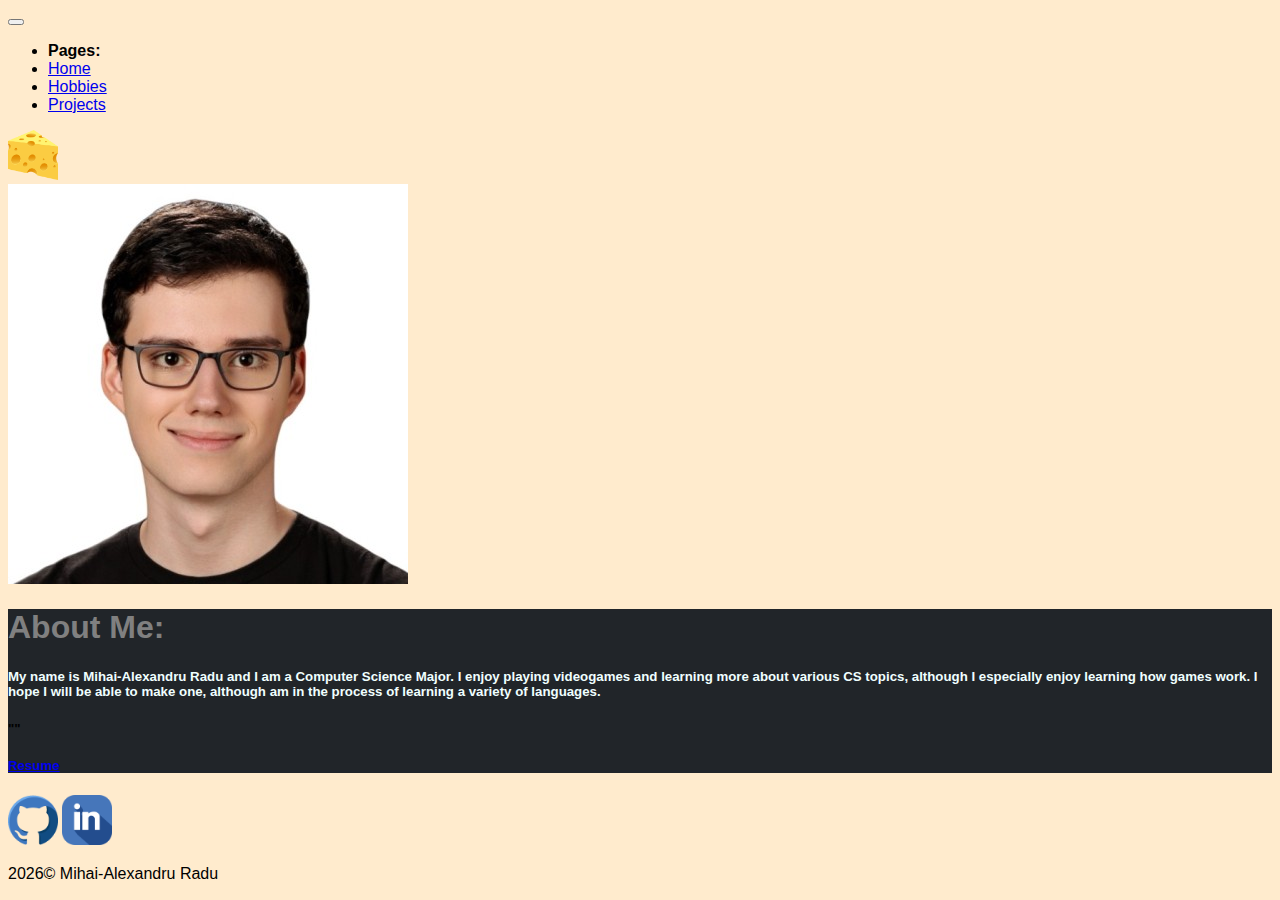
<file: index.html>
<!DOCTYPE html>

<html lang="en">


<head>
    <meta charset="UTF-8" />
    <meta name="viewport" content="width=device-width,initial-scale=1.0">
    <title>Personal Website</title>
    <link href="https://cdn.jsdelivr.net/npm/bootstrap@5.3.2/dist/css/bootstrap.min.css" rel="stylesheet"
          integrity="sha384-T3c6CoIi6uLrA9TneNEoa7RxnatzjcDSCmG1MXxSR1GAsXEV/Dwwykc2MPK8M2HN" crossorigin="anonymous" />
    <link rel="stylesheet" href="./resources/css/styles.css">
</head>

<body class="d-flex flex-column min-vh-100">
    <script src="https://cdn.jsdelivr.net/npm/bootstrap@5.3.2/dist/js/bootstrap.bundle.min.js"
            integrity="sha384-C6RzsynM9kWDrMNeT87bh95OGNyZPhcTNXj1NW7RuBCsyN/o0jlpcV8Qyq46cDfL"
            crossorigin="anonymous">
    </script>

    <nav class="navbar navbar-expand-lg navbar-dark bg-dark">
        <div class="container-fluid">
            <a class="navbar-brand"></a>

            <button class="navbar-toggler" type="button" data-bs-toggle="collapse" data-bs-target="#navbarNav">
                <span class="navbar-toggler-icon"></span>
            </button>

            <div class="collapse navbar-collapse" id="navbarNav">
                <ul class="navbar-nav align-items-center me-auto">
                    <li class="nav-item">
                        <span class="navbar-text me-2">Pages: </span>
                    </li>
                    <li class="nav-item">
                        <a class="nav-link" href="./index.html">Home</a>
                    </li>
                    <li class="nav-item">
                        <a class="nav-link" href="./hobbies.html">Hobbies</a>
                    </li>
                    <li class="nav-item">
                        <a class="nav-link" href="./projects.html">Projects</a>
                    </li>
                </ul>
                <img src="./resources/img/cheese.png" height="50" width="50">
            </div>
        </div>
    </nav>

    <main class="flex-grow-1 d-flex justify-content-center align-items-center">
        <div class="container my-5">
            <div class="row justify-content-center align-items-center">
                <div class="col-md-4 text-center">
                    <img src="./resources/img/profile.png"
                         class="img-fluid rounded mx-auto"
                         alt="Profile image">
                </div>
                <div class="text-box rounded border border-3 border-white col-md-6">
                    <h1 class="background-title mt-2">About Me:</h1>
                    <h5 class="background-text">My name is Mihai-Alexandru Radu and I am a Computer Science Major. I enjoy playing videogames
                                                and learning more about various CS topics, although I especially enjoy learning how games work.
                                                I hope I will be able to make one, although am in the process of learning a variety of languages.
                    </h5>
                    <h5>""</h5>
                    <h5 class="background-title text-center mb-3"><a href="./resume.html">Resume</a></h5>
                </div>
            </div>
        </div>
    </main>

    <footer class="bg-dark text-light text-center py-3 mt-auto rounded-0">
        <div class="container">
            <a href="https://github.com/MihaiAlexandru-Radu" target="_blank" class="me-2">
                <img src="./resources/img/github_logo.png" height="50" width="50">
            </a>
            <a href="https://www.linkedin.com/in/mihai-alexandru-radu-931753380/" target="_blank">
                <img src="./resources/img/linkedin_logo.png" height="50" width="50">
            </a>
            <p class="mt-2 mb-0">2026© Mihai-Alexandru Radu</p>
        </div>
    </footer>

</body>


</html>
</file>
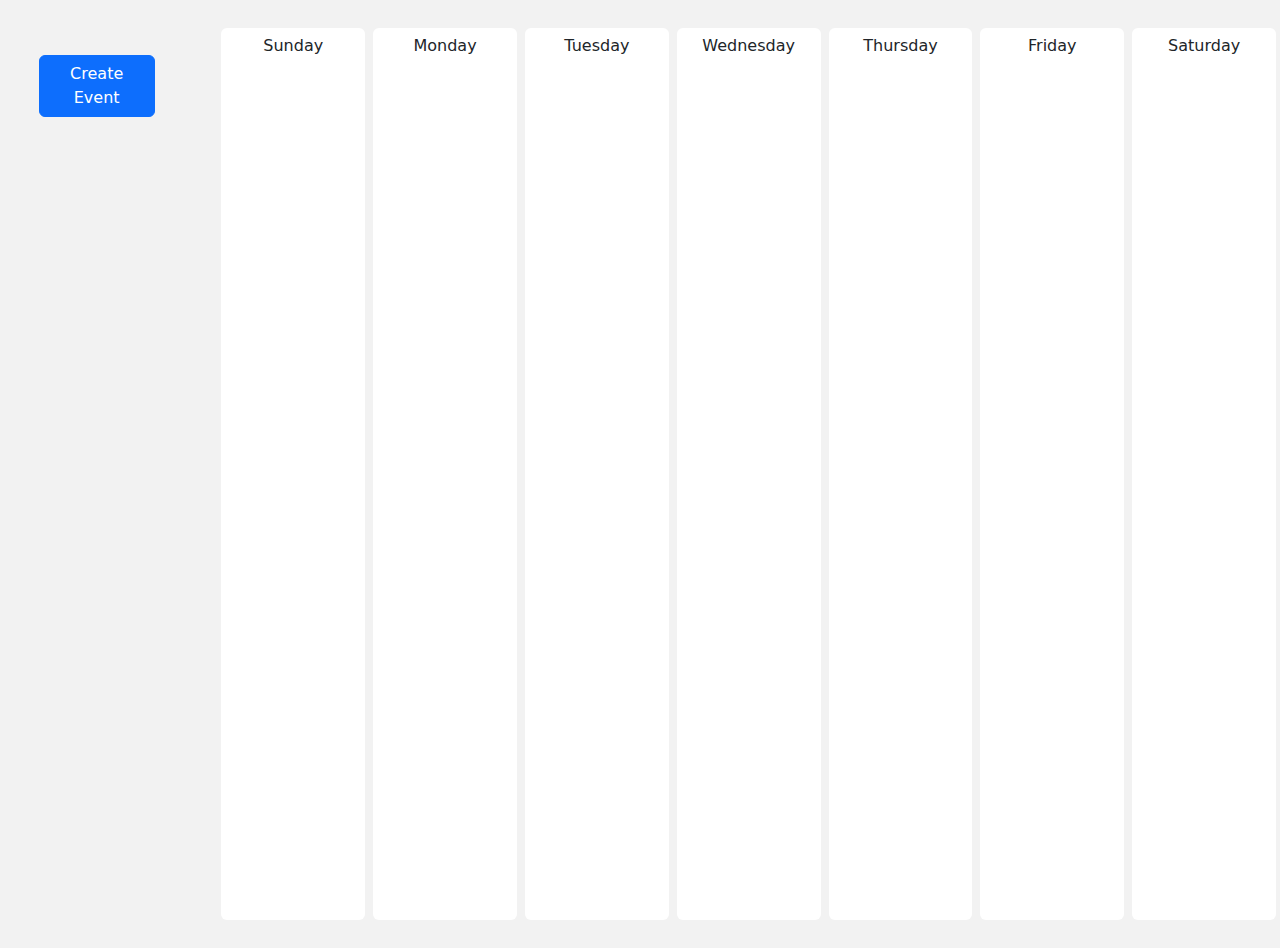
<file: Calendar/index.html>
<!doctype html>
<html lang="en">
  <head>
    <meta charset="utf-8">
    <meta name="viewport" content="width=device-width, initial-scale=1">
    <title>Lab 4 - Calendar</title>
    <link href="https://cdn.jsdelivr.net/npm/bootstrap@5.3.3/dist/css/bootstrap.min.css" rel="stylesheet" integrity="sha384-QWTKZyjpPEjISv5WaRU9OFeRpok6YctnYmDr5pNlyT2bRjXh0JMhjY6hW+ALEwIH" crossorigin="anonymous">
    <link rel="stylesheet" href="./resources/css/style.css">
  </head>
  <body>
    <div class="row">
        <div class="col-2">
            <div class="custom-container">
                <button type="button" class="btn btn-primary mt-3" data-bs-toggle="modal" data-bs-target="#event_modal">
                    Create Event
                </button>
                <div class="modal" id="event_modal" tabindex="-1" role="dialog" show="false">
                <div class="modal-dialog" role="document">
                    <div class="modal-content">
                    <div class="modal-header">
                        <h5 class="modal-title" id="event_modal_label">Add Event</h5>
                        <button type="button" class="btn-close" data-bs-dismiss="modal" aria-label="Close"></button>
                    </div>
                    <div class="modal-body">
                        <form id="event_form">
                            <div class="mb-3" id="event_name_div">
                                <label class="form-label mb-1">Event Name</label>
                                <input type="text" id="event_name" class="form-control" placeholder="Enter event name/purpose" required>
                                <div class="invalid-feedback">Must enter a non-blank event name</div>
                            </div>
                            <div class="mb-3" id="event_category_div">
                                <label class="form-label mb-1">Category</label>
                                <select id="event_category" class="form-select">
                                    <option value="academic">Academic</option>
                                    <option value="work">Work</option>
                                    <option value="athletic">Athletic</option>
                                    <option value="hobby">Hobby</option>
                                </select>
                            </div>
                            <div class="mb-3" id="event_weekday_div">
                                <label class="form-label mb-1">Weekday</label>
                                <select id="event_weekday" class="form-select">
                                    <option value="monday">Monday</option>
                                    <option value="tuesday">Tuesday</option>
                                    <option value="wednesday">Wednesday</option>
                                    <option value="thursday">Thursday</option>
                                    <option value="friday">Friday</option>
                                    <option value="saturday">Saturday</option>
                                    <option value="sunday">Sunday</option>
                                </select>
                            </div>
                            <div class="mb-3" id="event_time_div">
                                <label class="form-label mb-1">Time</label>
                                <input class="form-control" id="event_time" type="time" required>
                                <div class="invalid-feedback">Must completely fill out the event time</div>
                            </div>
                            <label class="form-label mb-1">Event Modality</label>
                            <select class="form-select mb-3" id="event_modality" onchange="updateLocationOptions(this.value)">
                                <option value="In-Person" default>In-Person</option>
                                <option value="Remote">Remote</option>
                            </select>
                            <div class="mb-3" id="event_location_div">
                                <label class="form-label mb-1">Location</label>
                                <input class="form-control" id="event_location" placeholder="Enter event location" required>
                                <div class="invalid-feedback">Must enter a non-blank event location</div>
                            </div>   
                            <div class="mb-3" id="event_remote_div" style="display:none;" >
                                <label class="form-label mb-1">Remote URL</label>    
                                <input class="form-control" id="event_remote_url" placeholder="Enter valid URL" type="text" pattern="(https?:\/\/)?(www\[A-Za-z0-9]!@#\$%\^&\*)?.\..+" required>
                                <div class="invalid-feedback">Must enter a valid URL</div>
                            </div> 
                            <div class="mb-3" id="event_attendees_div">
                                <label class="form-label mb-1">Attendees</label>    
                                <input class="form-control" id="event_attendees" placeholder="Enter attendees (comma-separated)" required>
                                <div class="invalid-feedback">Must enter event attendees separated by commas (with no end comma)</div>
                            </div>
                        </form>
                    </div>
                    <div class="modal-footer">
                        <button type="button" class="btn btn-secondary" data-bs-dismiss="modal">Close</button>
                        <button type="button" class="btn btn-primary" onclick="saveEvent()">Save Event</button>
                    </div>
                    </div>
                </div>
                </div>
            </div>
        </div>
        <div class="col">
            <div class="container-md container-fluid py-4 h-100">
                <div id="calendar" class="row h-100">
                    <div class="col-sm m-1 bg-white rounded px-1 px-md-2" id="sunday">
                        <div class="h6 text-center position-relative py-2 day">
                            Sunday
                        </div>
                    </div>
                    <div class="col-sm m-1 bg-white rounded px-1 px-md-2" id="monday">
                        <div class="h6 text-center position-relative py-2 day">
                            Monday
                        </div>
                    </div>
                    <div class="col-sm m-1 bg-white rounded px-1 px-md-2" id="tuesday">
                        <div class="h6 text-center position-relative py-2 day">
                            Tuesday
                        </div>
                    </div>
                    <div class="col-sm m-1 bg-white rounded px-1 px-md-2" id="wednesday">
                        <div class="h6 text-center position-relative py-2 day">
                            Wednesday
                        </div>
                    </div>
                    <div class="col-sm m-1 bg-white rounded px-1 px-md-2" id="thursday">
                        <div class="h6 text-center position-relative py-2 day">
                            Thursday
                        </div>
                    </div>
                    <div class="col-sm m-1 bg-white rounded px-1 px-md-2" id="friday">
                        <div class="h6 text-center position-relative py-2 day">
                            Friday
                        </div>
                    </div>
                    <div class="col-sm m-1 bg-white rounded px-1 px-md-2" id="saturday">
                        <div class="h6 text-center position-relative py-2 day">
                            Saturday
                        </div>
                    </div>
                </div>        
            </div>
        </div>
    </div>
    
    <script src="https://cdn.jsdelivr.net/npm/bootstrap@5.3.3/dist/js/bootstrap.bundle.min.js" integrity="sha384-YvpcrYf0tY3lHB60NNkmXc5s9fDVZLESaAA55NDzOxhy9GkcIdslK1eN7N6jIeHz" crossorigin="anonymous"></script>
    <script src="./resources/js/script.js"></script>
  </body>
</html>
</file>
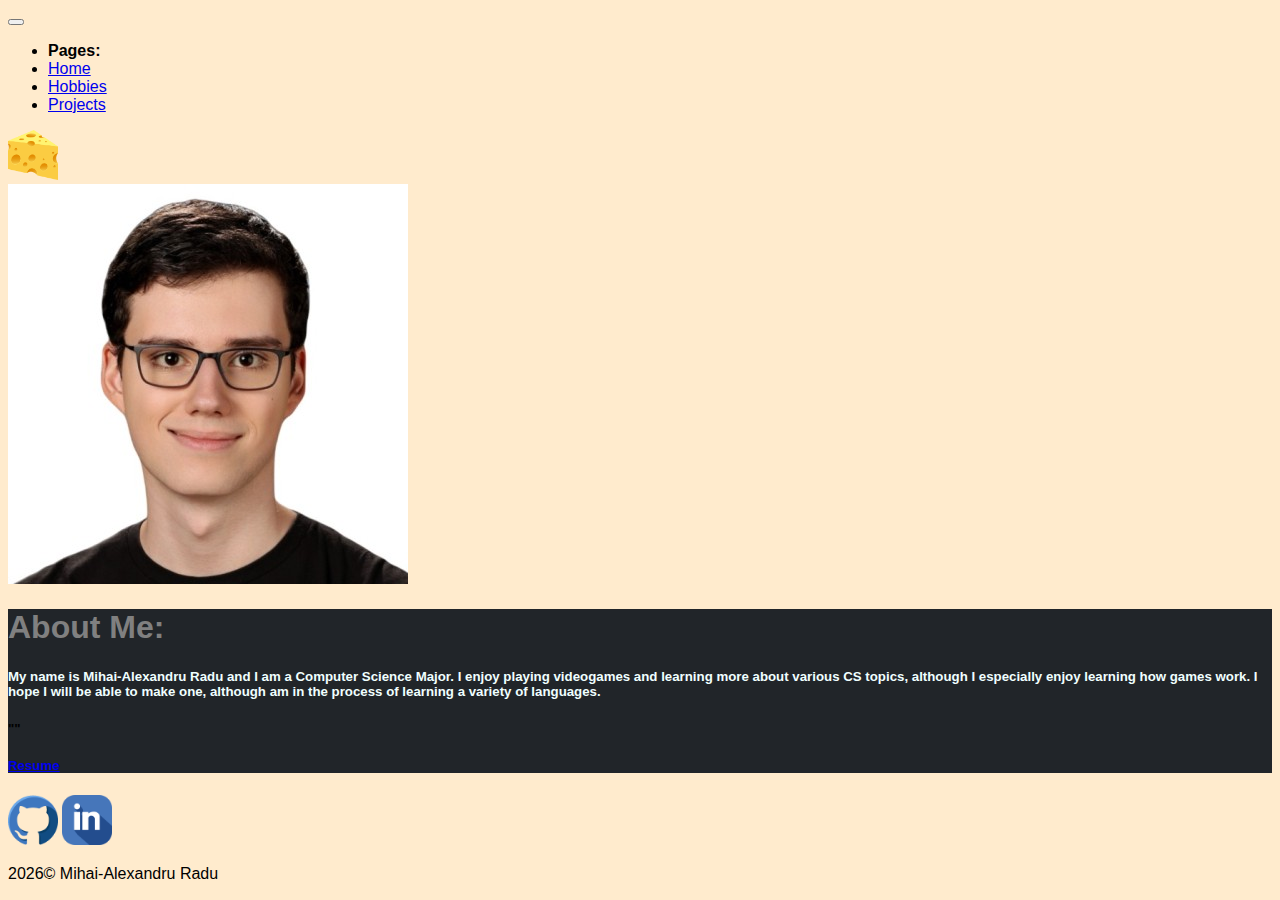
<file: submission/views/index.html>
<!DOCTYPE html>

<html lang="en">


<head>
    <meta charset="UTF-8" />
    <meta name="viewport" content="width=device-width,initial-scale=1.0">
    <title>Personal Website</title>
    <link href="https://cdn.jsdelivr.net/npm/bootstrap@5.3.2/dist/css/bootstrap.min.css" rel="stylesheet"
          integrity="sha384-T3c6CoIi6uLrA9TneNEoa7RxnatzjcDSCmG1MXxSR1GAsXEV/Dwwykc2MPK8M2HN" crossorigin="anonymous" />
    <link rel="stylesheet" href="../resources/css/styles.css">
</head>

<body class="d-flex flex-column min-vh-100">
    <script src="https://cdn.jsdelivr.net/npm/bootstrap@5.3.2/dist/js/bootstrap.bundle.min.js"
            integrity="sha384-C6RzsynM9kWDrMNeT87bh95OGNyZPhcTNXj1NW7RuBCsyN/o0jlpcV8Qyq46cDfL"
            crossorigin="anonymous">
    </script>

    <nav class="navbar navbar-expand-lg navbar-dark bg-dark">
        <div class="container-fluid">
            <a class="navbar-brand"></a>

            <button class="navbar-toggler" type="button" data-bs-toggle="collapse" data-bs-target="#navbarNav">
                <span class="navbar-toggler-icon"></span>
            </button>

            <div class="collapse navbar-collapse" id="navbarNav">
                <ul class="navbar-nav align-items-center me-auto">
                    <li class="nav-item">
                        <span class="navbar-text me-2">Pages: </span>
                    </li>
                    <li class="nav-item">
                        <a class="nav-link" href="./home.html">Home</a>
                    </li>
                    <li class="nav-item">
                        <a class="nav-link" href="./hobbies.html">Hobbies</a>
                    </li>
                    <li class="nav-item">
                        <a class="nav-link" href="./projects.html">Projects</a>
                    </li>
                </ul>
                <img src="../resources/img/cheese.png" height="50" width="50">
            </div>
        </div>
    </nav>

    <main class="flex-grow-1 d-flex justify-content-center align-items-center">
        <div class="container my-5">
            <div class="row justify-content-center align-items-center">
                <div class="col-md-4 text-center">
                    <img src="../resources/img/profile.png"
                         class="img-fluid rounded mx-auto"
                         alt="Profile image">
                </div>
                <div class="text-box rounded border border-3 border-white col-md-6">
                    <h1 class="background-title mt-2">About Me:</h1>
                    <h5 class="background-text">My name is Mihai-Alexandru Radu and I am a Computer Science Major. I enjoy playing videogames
                                                and learning more about various CS topics, although I especially enjoy learning how games work.
                                                I hope I will be able to make one, although am in the process of learning a variety of languages.
                    </h5>
                    <h5>""</h5>
                    <h5 class="background-title text-center mb-3"><a href="./resume.html">Resume</a></h5>
                </div>
            </div>
        </div>
    </main>

    <footer class="bg-dark text-light text-center py-3 mt-auto rounded-0">
        <div class="container">
            <a href="https://github.com/MihaiAlexandru-Radu" target="_blank" class="me-2">
                <img src="../resources/img/github_logo.png" height="50" width="50">
            </a>
            <a href="https://www.linkedin.com/in/mihai-alexandru-radu-931753380/" target="_blank">
                <img src="../resources/img/linkedin_logo.png" height="50" width="50">
            </a>
            <p class="mt-2 mb-0">2026© Mihai-Alexandru Radu</p>
        </div>
    </footer>

</body>


</html>
</file>
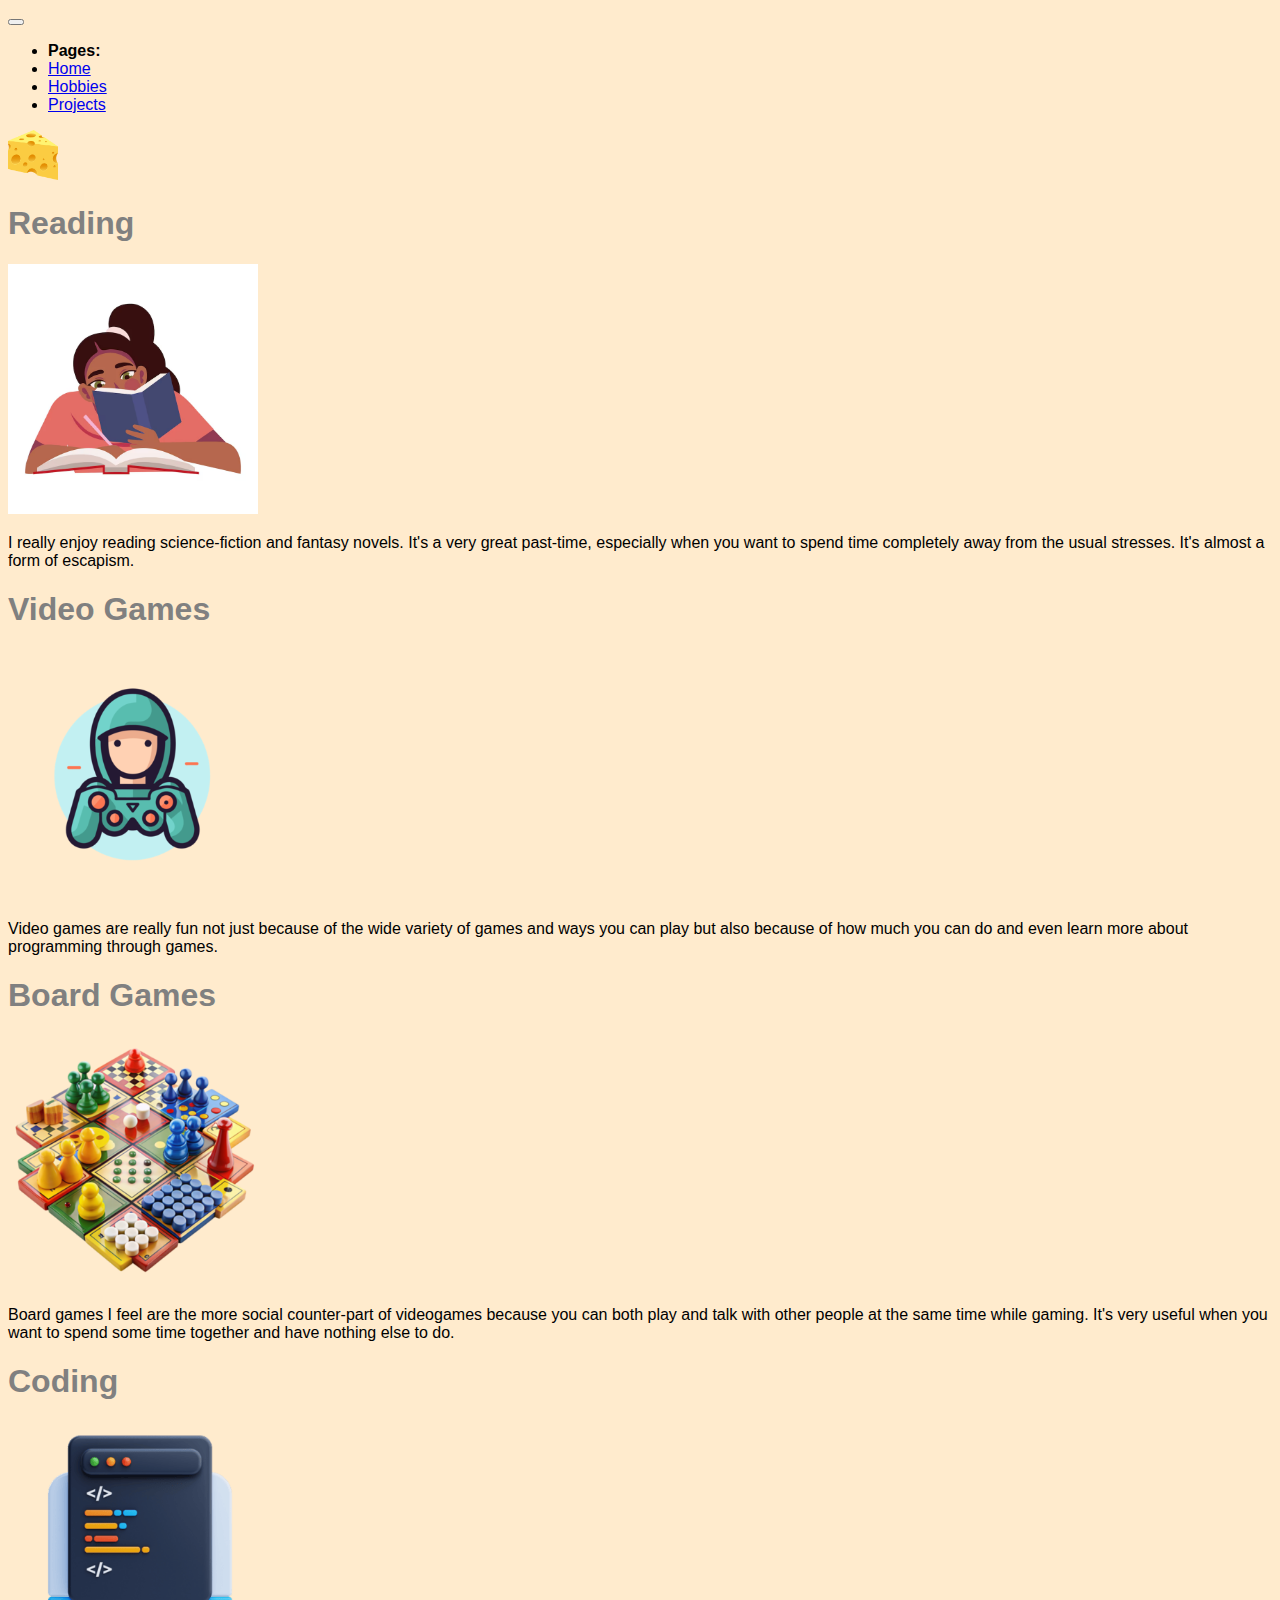
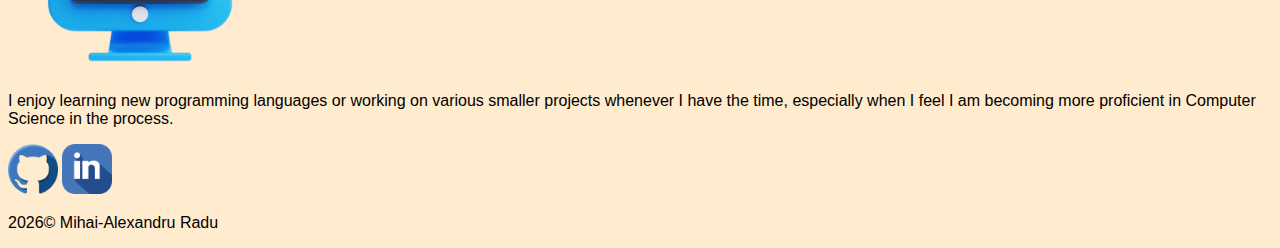
<file: hobbies.html>
<!DOCTYPE html>
<html lang="en">

<head>
    <meta charset="UTF-8" />
    <meta name="viewport" content="width=device-width,initial-scale=1.0">
    <title>Personal Website</title>
    <link href="https://cdn.jsdelivr.net/npm/bootstrap@5.3.2/dist/css/bootstrap.min.css" rel="stylesheet"
          integrity="sha384-T3c6CoIi6uLrA9TneNEoa7RxnatzjcDSCmG1MXxSR1GAsXEV/Dwwykc2MPK8M2HN" crossorigin="anonymous" />
    <link rel="stylesheet" href="./resources/css/styles.css">
</head>

<body class="d-flex flex-column min-vh-100">
    <script src="https://cdn.jsdelivr.net/npm/bootstrap@5.3.2/dist/js/bootstrap.bundle.min.js"
            integrity="sha384-C6RzsynM9kWDrMNeT87bh95OGNyZPhcTNXj1NW7RuBCsyN/o0jlpcV8Qyq46cDfL"
            crossorigin="anonymous">
    </script>

    <nav class="navbar navbar-expand-lg navbar-dark bg-dark">
        <div class="container-fluid">
            <a class="navbar-brand"></a>

            <button class="navbar-toggler" type="button" data-bs-toggle="collapse" data-bs-target="#navbarNav">
                <span class="navbar-toggler-icon"></span>
            </button>

            <div class="collapse navbar-collapse" id="navbarNav">
                <ul class="navbar-nav align-items-center me-auto">
                    <li class="nav-item">
                        <span class="navbar-text me-2">Pages: </span>
                    </li>
                    <li class="nav-item">
                        <a class="nav-link" href="./index.html">Home</a>
                    </li>
                    <li class="nav-item">
                        <a class="nav-link" href="./hobbies.html">Hobbies</a>
                    </li>
                    <li class="nav-item">
                        <a class="nav-link" href="./projects.html">Projects</a>
                    </li>
                </ul>
                <img src="./resources/img/cheese.png" height="50" width="50">
            </div>
        </div>
    </nav>

    <div class="container my-5" data-bs-theme="dark">
        <div class="row justify-content-center g-4">
            <div class="col-md-3">
                <div class="card text-center">
                    <div class="card-body">
                        <h1 class="background-title card-title">Reading</h1>
                        <img src="./resources/img/reading.png" class="mt-1"
                             height="250"
                             width="250">
                        <p class="mt-3 card-text">I really enjoy reading science-fiction and fantasy novels. It's a very great past-time, 
                                                  especially when you want to spend time completely away from the usual stresses. It's almost
                                                  a form of escapism.
                        </p>
                    </div>
                </div>
            </div>
            <div class="col-md-3">
                <div class="card text-center">
                    <div class="card-body">
                        <h1 class="background-title card-title">Video Games</h1>
                        <img src="./resources/img/gaming.png" class="mt-1"
                             height="250"
                             width="250">
                        <p class="mt-3 card-text">Video games are really fun not just because of the wide variety of games and ways you can play
                                                  but also because of how much you can do and even learn more about programming through games.  
                        </p>
                    </div>
                </div>
            </div>
            <div class="col-md-3">
                <div class="card text-center">
                    <div class="card-body">
                        <h1 class="background-title card-title">Board Games</h1>
                        <img src="./resources/img/board_games.png" class="mt-1"
                             height="250"
                             width="250">
                        <p class="mt-3 card-text">Board games I feel are the more social counter-part of videogames because you can both play and
                                                talk with other people at the same time while gaming. It's very useful when you want to spend some
                                                time together and have nothing else to do.
                        </p>
                    </div>
                </div>
            </div>
            <div class="col-md-3">
                <div class="card text-center">
                    <div class="card-body">
                        <h1 class="background-title card-title">Coding</h1>
                        <img src="./resources/img/coding.png" class="mt-1"
                             height="250"
                             width="250">
                        <p class="mt-3 card-text">I enjoy learning new programming languages or working on various smaller projects whenever I
                                                  have the time, especially when I feel I am becoming more proficient in Computer Science in the
                                                  process.
                        </p>
                    </div>
                </div>
            </div>
        </div>
    </div>

    <footer class="bg-dark text-light text-center py-3 mt-auto rounded-0">
        <div class="container">
            <a href="https://github.com/MihaiAlexandru-Radu" target="_blank" class="me-2">
                <img src="./resources/img/github_logo.png" height="50" width="50">
            </a>
            <a href="https://www.linkedin.com/in/mihai-alexandru-radu-931753380/" target="_blank">
                <img src="./resources/img/linkedin_logo.png" height="50" width="50">
            </a>
            <p class="mt-2 mb-0">2026© Mihai-Alexandru Radu</p>
        </div>
    </footer>

</body>

</html>
</file>
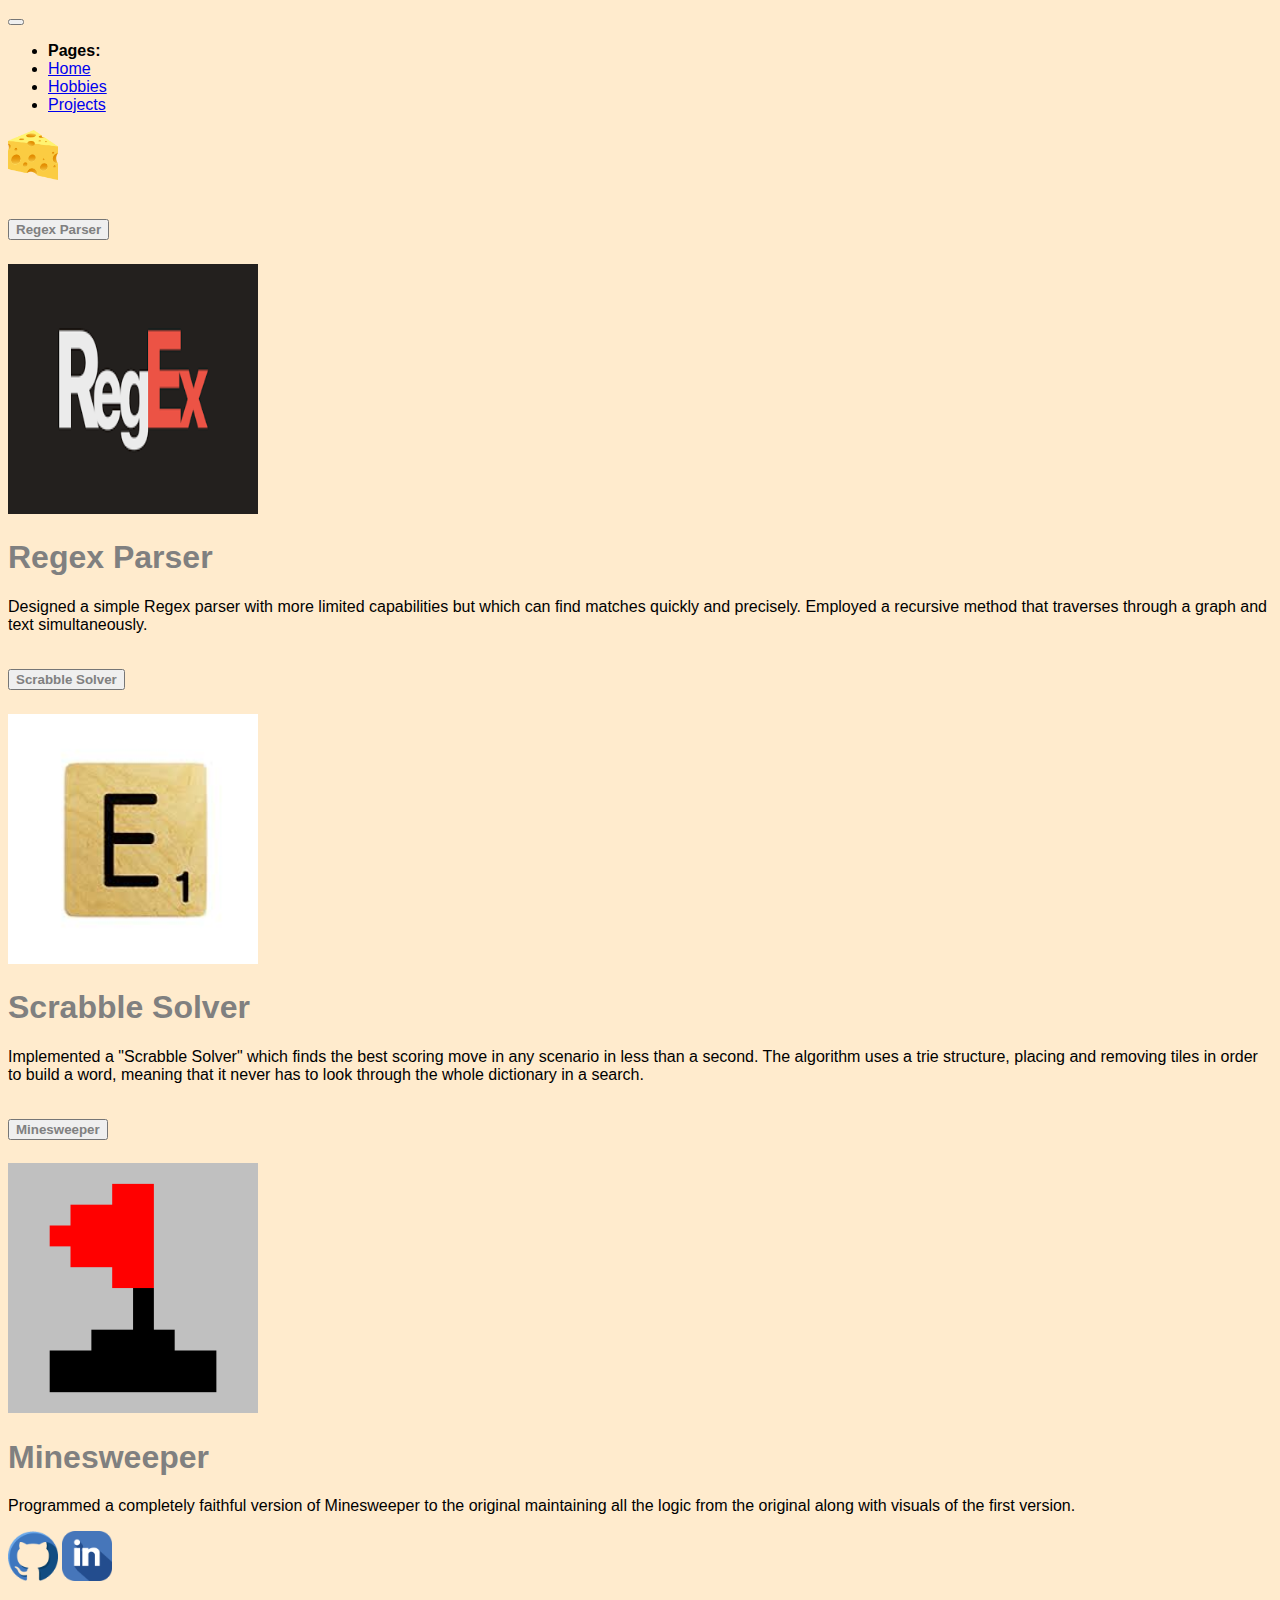
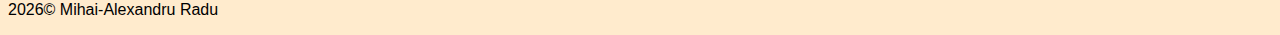
<file: projects.html>
<!DOCTYPE html>
<html lang="en">

<head>
    <meta charset="UTF-8" />
    <meta name="viewport" content="width=device-width,initial-scale=1.0">
    <title>Personal Website</title>
    <link href="https://cdn.jsdelivr.net/npm/bootstrap@5.3.2/dist/css/bootstrap.min.css" rel="stylesheet"
          integrity="sha384-T3c6CoIi6uLrA9TneNEoa7RxnatzjcDSCmG1MXxSR1GAsXEV/Dwwykc2MPK8M2HN" crossorigin="anonymous" />
    <link rel="stylesheet" href="./resources/css/styles.css">
</head>

<body class="d-flex flex-column min-vh-100">
    <script src="https://cdn.jsdelivr.net/npm/bootstrap@5.3.2/dist/js/bootstrap.bundle.min.js"
            integrity="sha384-C6RzsynM9kWDrMNeT87bh95OGNyZPhcTNXj1NW7RuBCsyN/o0jlpcV8Qyq46cDfL"
            crossorigin="anonymous">
    </script>

    <nav class="navbar navbar-expand-lg navbar-dark bg-dark">
        <div class="container-fluid">
            <a class="navbar-brand"></a>

            <button class="navbar-toggler" type="button" data-bs-toggle="collapse" data-bs-target="#navbarNav">
                <span class="navbar-toggler-icon"></span>
            </button>

            <div class="collapse navbar-collapse" id="navbarNav">
                <ul class="navbar-nav align-items-center me-auto">
                    <li class="nav-item">
                        <span class="navbar-text me-2">Pages: </span>
                    </li>
                    <li class="nav-item">
                        <a class="nav-link" href="./index.html">Home</a>
                    </li>
                    <li class="nav-item">
                        <a class="nav-link" href="./hobbies.html">Hobbies</a>
                    </li>
                    <li class="nav-item">
                        <a class="nav-link" href="./projects.html">Projects</a>
                    </li>
                </ul>
                <img src="./resources/img/cheese.png" height="50" width="50">
            </div>
        </div>
    </nav>

    <div class="container my-5" data-bs-theme="dark">
        <div class="accordion">
            <div class="accordion-item">
                <h1 class="accordion-header">
                    <button class="background-title accordion-button" type="button"
                            data-bs-toggle="collapse"
                            data-bs-target="#sectionOne">
                        Regex Parser
                    </button>
                </h1>
                <div id="sectionOne" class="accordion-collapse collapse">
                    <div class="accordion-body">
                        <div class="row align-items-center">
                            <div class="col-md-4 text-center">
                                <img src="./resources/img/regex.png"
                                    class="img-fluid rounded"
                                    width="250"
                                    height="250">
                            </div>
                            <div class="col-md-8">
                                <h1 class="background-title">Regex Parser</h1>
                                <p>Designed a simple Regex parser with more limited capabilities but which
                                   can find matches quickly and precisely. Employed a recursive method that
                                   traverses through a graph and text simultaneously. 
                                </p>
                            </div>
                        </div>
                    </div>
                </div>
            </div>
            <div class="accordion-item">
                <h1 class="accordion-header">
                    <button class="background-title accordion-button" type="button"
                            data-bs-toggle="collapse"
                            data-bs-target="#sectionTwo">
                        Scrabble Solver
                    </button>
                </h1>
                <div id="sectionTwo" class="accordion-collapse collapse">
                    <div class="accordion-body">
                        <div class="row align-items-center">
                            <div class="col-md-4 text-center">
                                <img src="./resources/img/scrabble.png"
                                    class="img-fluid rounded"
                                    width="250"
                                    height="250">
                            </div>
                            <div class="col-md-8">
                                <h1 class="background-title">Scrabble Solver</h1>
                                <p>Implemented a "Scrabble Solver" which finds the best scoring move in any
                                   scenario in less than a second. The algorithm uses a trie structure,
                                   placing and removing tiles in order to build a word, meaning that it never
                                   has to look through the whole dictionary in a search.
                                </p>
                            </div>
                        </div>
                    </div>
                </div>
            </div>
            <div class="accordion-item">
                <h1 class="accordion-header">
                    <button class="background-title accordion-button" type="button"
                            data-bs-toggle="collapse"
                            data-bs-target="#sectionThree">
                        Minesweeper 
                    </button>
                </h1>
                <div id="sectionThree" class="accordion-collapse collapse">
                    <div class="accordion-body">
                        <div class="row align-items-center">
                            <div class="col-md-4 text-center">
                                <img src="./resources/img/minesweeper.png"
                                    class="img-fluid rounded"
                                    width="250"
                                    height="250">
                            </div>
                            <div class="col-md-8">
                                <h1 class="background-title">Minesweeper</h1>
                                <p>Programmed a completely faithful version of Minesweeper to the original
                                    maintaining all the logic from the original along with visuals of the
                                    first version.
                                </p>
                            </div>
                        </div>
                    </div>
                </div>
            </div>
        </div>
    </div>

    <footer class="bg-dark text-light text-center py-3 mt-auto rounded-0">
        <div class="container">
            <a href="https://github.com/MihaiAlexandru-Radu" target="_blank" class="me-2">
                <img src="./resources/img/github_logo.png" height="50" width="50">
            </a>
            <a href="https://www.linkedin.com/in/mihai-alexandru-radu-931753380/" target="_blank">
                <img src="./resources/img/linkedin_logo.png" height="50" width="50">
            </a>
            <p class="mt-2 mb-0">2026© Mihai-Alexandru Radu</p>
        </div>
    </footer>

</body>

</html>
</file>
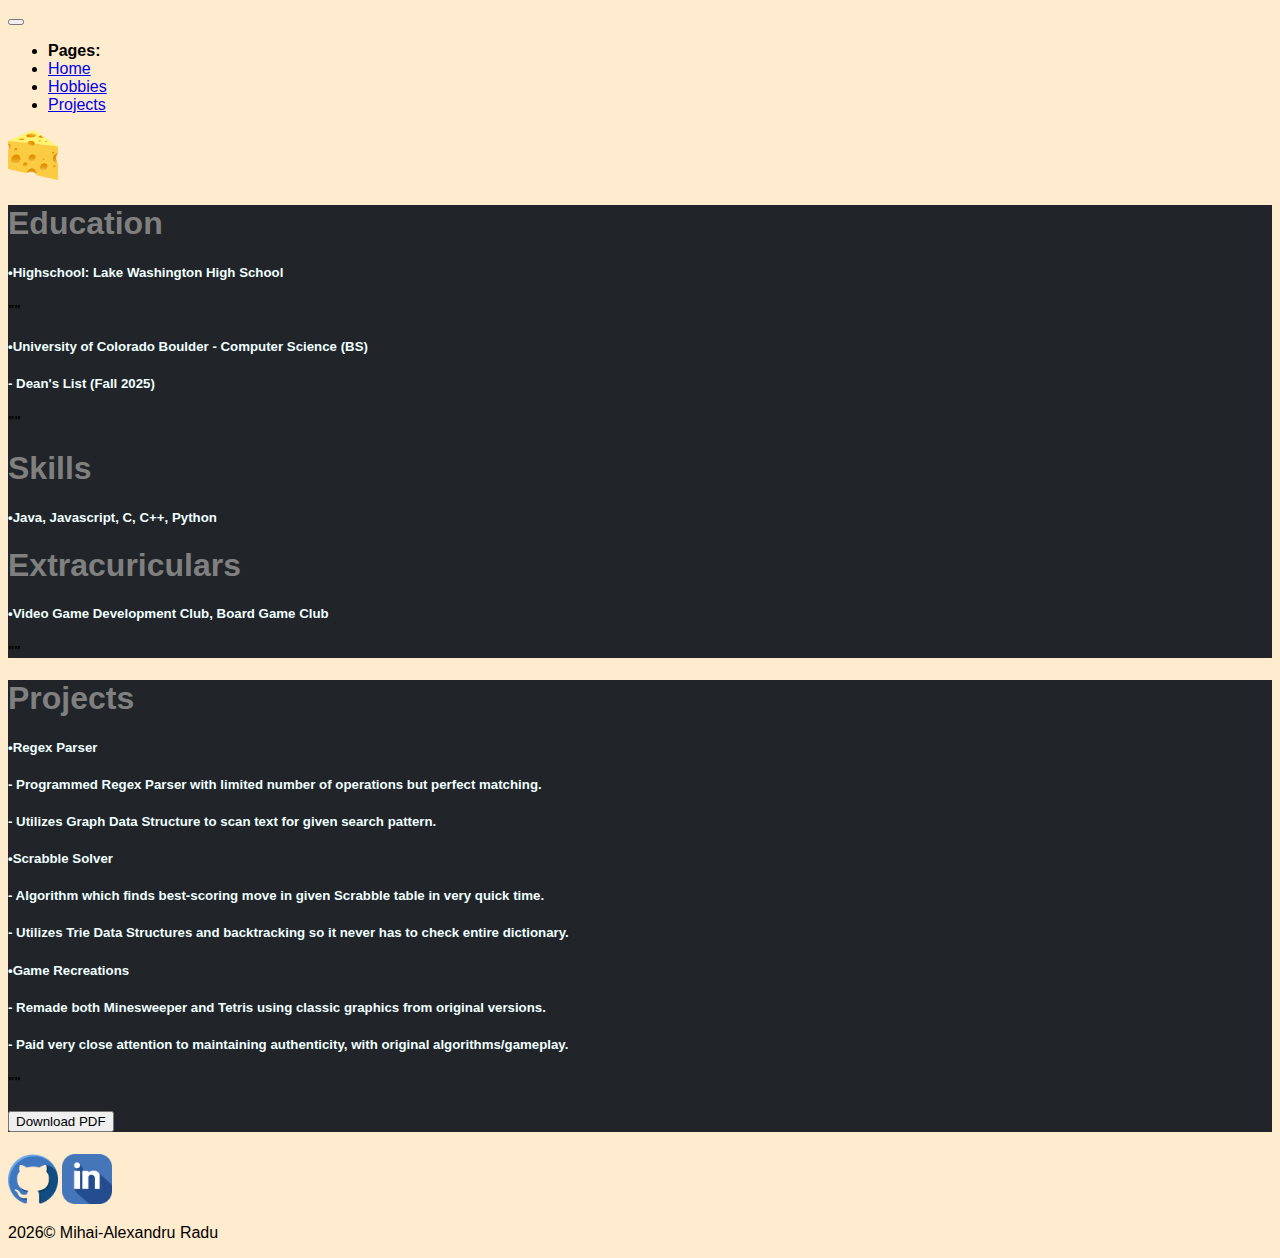
<file: resume.html>
<!DOCTYPE html>
<html lang="en">

<head>
    <meta charset="UTF-8" />
    <meta name="viewport" content="width=device-width,initial-scale=1.0">
    <title>Personal Website</title>
    <link href="https://cdn.jsdelivr.net/npm/bootstrap@5.3.2/dist/css/bootstrap.min.css" rel="stylesheet"
          integrity="sha384-T3c6CoIi6uLrA9TneNEoa7RxnatzjcDSCmG1MXxSR1GAsXEV/Dwwykc2MPK8M2HN" crossorigin="anonymous" />
    <link rel="stylesheet" href="./resources/css/styles.css">
</head>

<body class="d-flex flex-column min-vh-100">
    <script src="https://cdn.jsdelivr.net/npm/bootstrap@5.3.2/dist/js/bootstrap.bundle.min.js"
            integrity="sha384-C6RzsynM9kWDrMNeT87bh95OGNyZPhcTNXj1NW7RuBCsyN/o0jlpcV8Qyq46cDfL"
            crossorigin="anonymous">
    </script>

    <nav class="navbar navbar-expand-lg navbar-dark bg-dark">
        <div class="container-fluid">
            <a class="navbar-brand"></a>

            <button class="navbar-toggler" type="button" data-bs-toggle="collapse" data-bs-target="#navbarNav">
                <span class="navbar-toggler-icon"></span>
            </button>

            <div class="collapse navbar-collapse" id="navbarNav">
                <ul class="navbar-nav align-items-center me-auto">
                    <li class="nav-item">
                        <span class="navbar-text me-2">Pages: </span>
                    </li>
                    <li class="nav-item">
                        <a class="nav-link" href="./index.html">Home</a>
                    </li>
                    <li class="nav-item">
                        <a class="nav-link" href="./hobbies.html">Hobbies</a>
                    </li>
                    <li class="nav-item">
                        <a class="nav-link" href="./projects.html">Projects</a>
                    </li>
                </ul>
                <img src="./resources/img/cheese.png" height="50" width="50">
            </div>
        </div>
    </nav>

    <main class="flex-grow-1 d-flex justify-content-center align-items-center">
        <div class="container my-5">
            <div class="row justify-content-center align-items-center">
                <div class="text-box rounded border border-3 border-white col-md-6">
                    <h1 class="background-title mt-2 text-center">Education</h1>
                    <h5 class="background-text">•Highschool: Lake Washington High School</h5>
                    <h5>""</h5>
                    <h5 class="background-text">•University of Colorado Boulder - Computer Science (BS)</h5>
                    <h5 class="background-text">- Dean's List (Fall 2025)</h5>
                    <h5>""</h5>
                    <h1 class="background-title mt-2 text-center">Skills</h1>
                    <h5 class="background-text">•Java, Javascript, C, C++, Python</h5>
                    <h1 class="background-title mt-2 text-center">Extracuriculars</h1>
                    <h5 class="background-text">•Video Game Development Club, Board Game Club</h5>
                    <h5>""</h5>
                </div>
                <div class="text-box rounded border border-3 border-white col-md-6">
                    <h1 class="background-title mt-2 text-center">Projects</h1>
                    <h5 class="background-text">•Regex Parser</h5>
                    <h5 class="background-text">- Programmed Regex Parser with limited number of operations but perfect matching.</h5>
                    <h5 class="background-text">- Utilizes Graph Data Structure to scan text for given search pattern.</h5>
                    <h5 class="background-text">•Scrabble Solver</h5>
                    <h5 class="background-text">- Algorithm which finds best-scoring move in given Scrabble table in very quick time.</h5>
                    <h5 class="background-text">- Utilizes Trie Data Structures and backtracking so it never has to check entire dictionary.</h5>
                    <h5 class="background-text">•Game Recreations</h5>
                    <h5 class="background-text">- Remade both Minesweeper and Tetris using classic graphics from original versions.</h5>
                    <h5 class="background-text">- Paid very close attention to maintaining authenticity, with original algorithms/gameplay.</h5>
                    <h5>""</h5>
                    <h5 class="text-center"><a href="./resources/pdf/resume.pdf" target="_blank" download="filename.pdf"><button class="text-center" data-bs-theme="dark">Download PDF</button></a></h5>
                </div>
            </div>
        </div>
    </main>

    <footer class="bg-dark text-light text-center py-3 mt-auto rounded-0">
        <div class="container">
            <a href="https://github.com/MihaiAlexandru-Radu" target="_blank" class="me-2">
                <img src="./resources/img/github_logo.png" height="50" width="50">
            </a>
            <a href="https://www.linkedin.com/in/mihai-alexandru-radu-931753380/" target="_blank">
                <img src="./resources/img/linkedin_logo.png" height="50" width="50">
            </a>
            <p class="mt-2 mb-0">2026© Mihai-Alexandru Radu</p>
        </div>
    </footer>

</body>

</html>
</file>
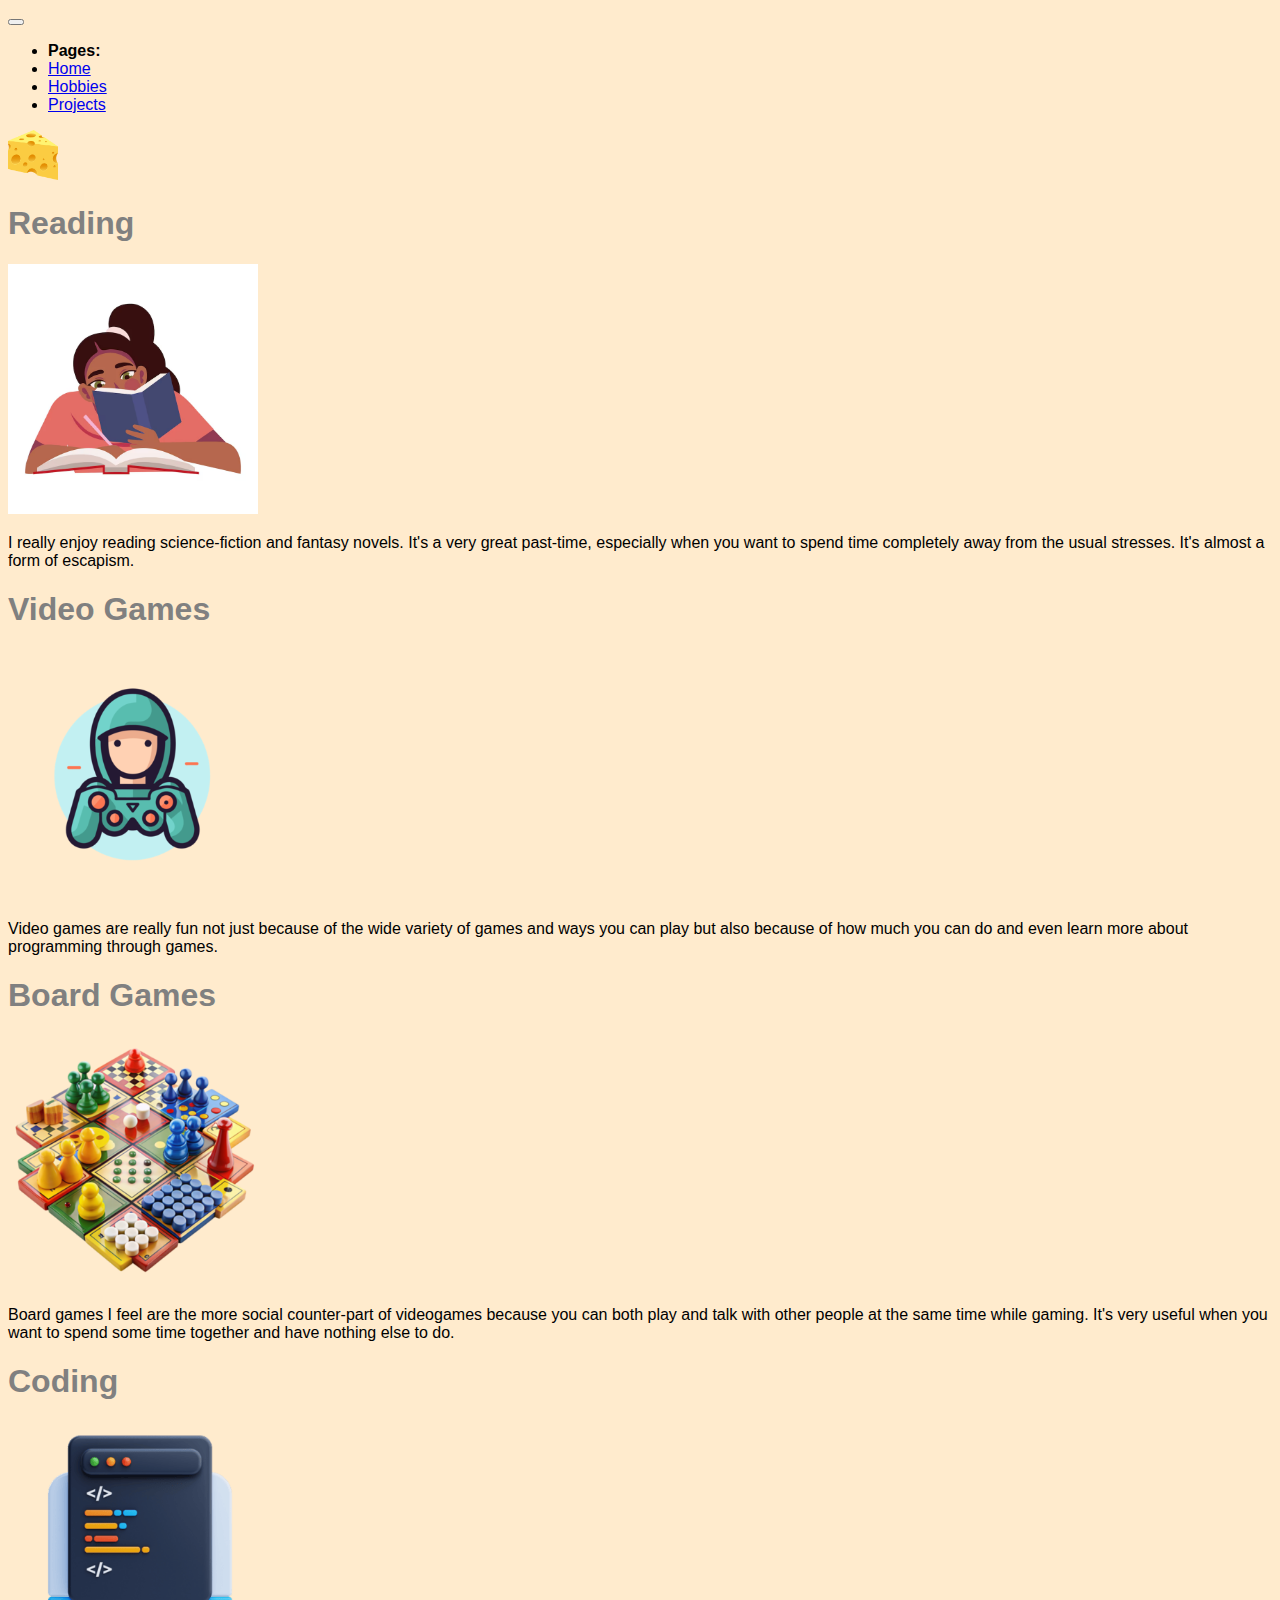
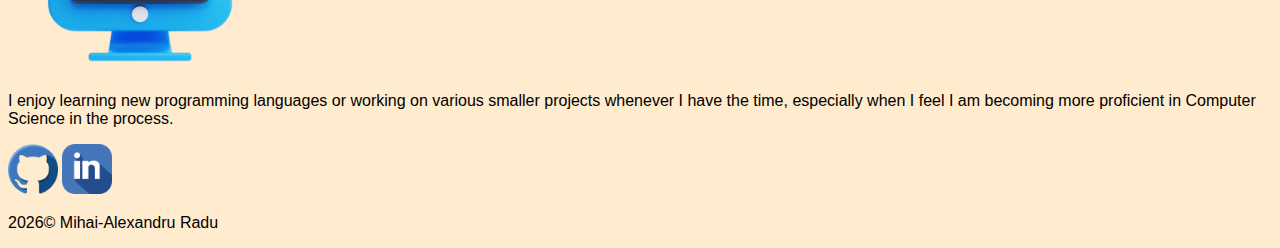
<file: submission/views/hobbies.html>
<!DOCTYPE html>
<html lang="en">

<head>
    <meta charset="UTF-8" />
    <meta name="viewport" content="width=device-width,initial-scale=1.0">
    <title>Personal Website</title>
    <link href="https://cdn.jsdelivr.net/npm/bootstrap@5.3.2/dist/css/bootstrap.min.css" rel="stylesheet"
          integrity="sha384-T3c6CoIi6uLrA9TneNEoa7RxnatzjcDSCmG1MXxSR1GAsXEV/Dwwykc2MPK8M2HN" crossorigin="anonymous" />
    <link rel="stylesheet" href="../resources/css/styles.css">
</head>

<body class="d-flex flex-column min-vh-100">
    <script src="https://cdn.jsdelivr.net/npm/bootstrap@5.3.2/dist/js/bootstrap.bundle.min.js"
            integrity="sha384-C6RzsynM9kWDrMNeT87bh95OGNyZPhcTNXj1NW7RuBCsyN/o0jlpcV8Qyq46cDfL"
            crossorigin="anonymous">
    </script>

    <nav class="navbar navbar-expand-lg navbar-dark bg-dark">
        <div class="container-fluid">
            <a class="navbar-brand"></a>

            <button class="navbar-toggler" type="button" data-bs-toggle="collapse" data-bs-target="#navbarNav">
                <span class="navbar-toggler-icon"></span>
            </button>

            <div class="collapse navbar-collapse" id="navbarNav">
                <ul class="navbar-nav align-items-center me-auto">
                    <li class="nav-item">
                        <span class="navbar-text me-2">Pages: </span>
                    </li>
                    <li class="nav-item">
                        <a class="nav-link" href="./home.html">Home</a>
                    </li>
                    <li class="nav-item">
                        <a class="nav-link" href="./hobbies.html">Hobbies</a>
                    </li>
                    <li class="nav-item">
                        <a class="nav-link" href="./projects.html">Projects</a>
                    </li>
                </ul>
                <img src="../resources/img/cheese.png" height="50" width="50">
            </div>
        </div>
    </nav>

    <div class="container my-5" data-bs-theme="dark">
        <div class="row justify-content-center g-4">
            <div class="col-md-3">
                <div class="card text-center">
                    <div class="card-body">
                        <h1 class="background-title card-title">Reading</h1>
                        <img src="../resources/img/reading.png" class="mt-1"
                             height="250"
                             width="250">
                        <p class="mt-3 card-text">I really enjoy reading science-fiction and fantasy novels. It's a very great past-time, 
                                                  especially when you want to spend time completely away from the usual stresses. It's almost
                                                  a form of escapism.
                        </p>
                    </div>
                </div>
            </div>
            <div class="col-md-3">
                <div class="card text-center">
                    <div class="card-body">
                        <h1 class="background-title card-title">Video Games</h1>
                        <img src="../resources/img/gaming.png" class="mt-1"
                             height="250"
                             width="250">
                        <p class="mt-3 card-text">Video games are really fun not just because of the wide variety of games and ways you can play
                                                  but also because of how much you can do and even learn more about programming through games.  
                        </p>
                    </div>
                </div>
            </div>
            <div class="col-md-3">
                <div class="card text-center">
                    <div class="card-body">
                        <h1 class="background-title card-title">Board Games</h1>
                        <img src="../resources/img/board_games.png" class="mt-1"
                             height="250"
                             width="250">
                        <p class="mt-3 card-text">Board games I feel are the more social counter-part of videogames because you can both play and
                                                talk with other people at the same time while gaming. It's very useful when you want to spend some
                                                time together and have nothing else to do.
                        </p>
                    </div>
                </div>
            </div>
            <div class="col-md-3">
                <div class="card text-center">
                    <div class="card-body">
                        <h1 class="background-title card-title">Coding</h1>
                        <img src="../resources/img/coding.png" class="mt-1"
                             height="250"
                             width="250">
                        <p class="mt-3 card-text">I enjoy learning new programming languages or working on various smaller projects whenever I
                                                  have the time, especially when I feel I am becoming more proficient in Computer Science in the
                                                  process.
                        </p>
                    </div>
                </div>
            </div>
        </div>
    </div>

    <footer class="bg-dark text-light text-center py-3 mt-auto rounded-0">
        <div class="container">
            <a href="https://github.com/MihaiAlexandru-Radu" target="_blank" class="me-2">
                <img src="../resources/img/github_logo.png" height="50" width="50">
            </a>
            <a href="https://www.linkedin.com/in/mihai-alexandru-radu-931753380/" target="_blank">
                <img src="../resources/img/linkedin_logo.png" height="50" width="50">
            </a>
            <p class="mt-2 mb-0">2026© Mihai-Alexandru Radu</p>
        </div>
    </footer>

</body>

</html>
</file>
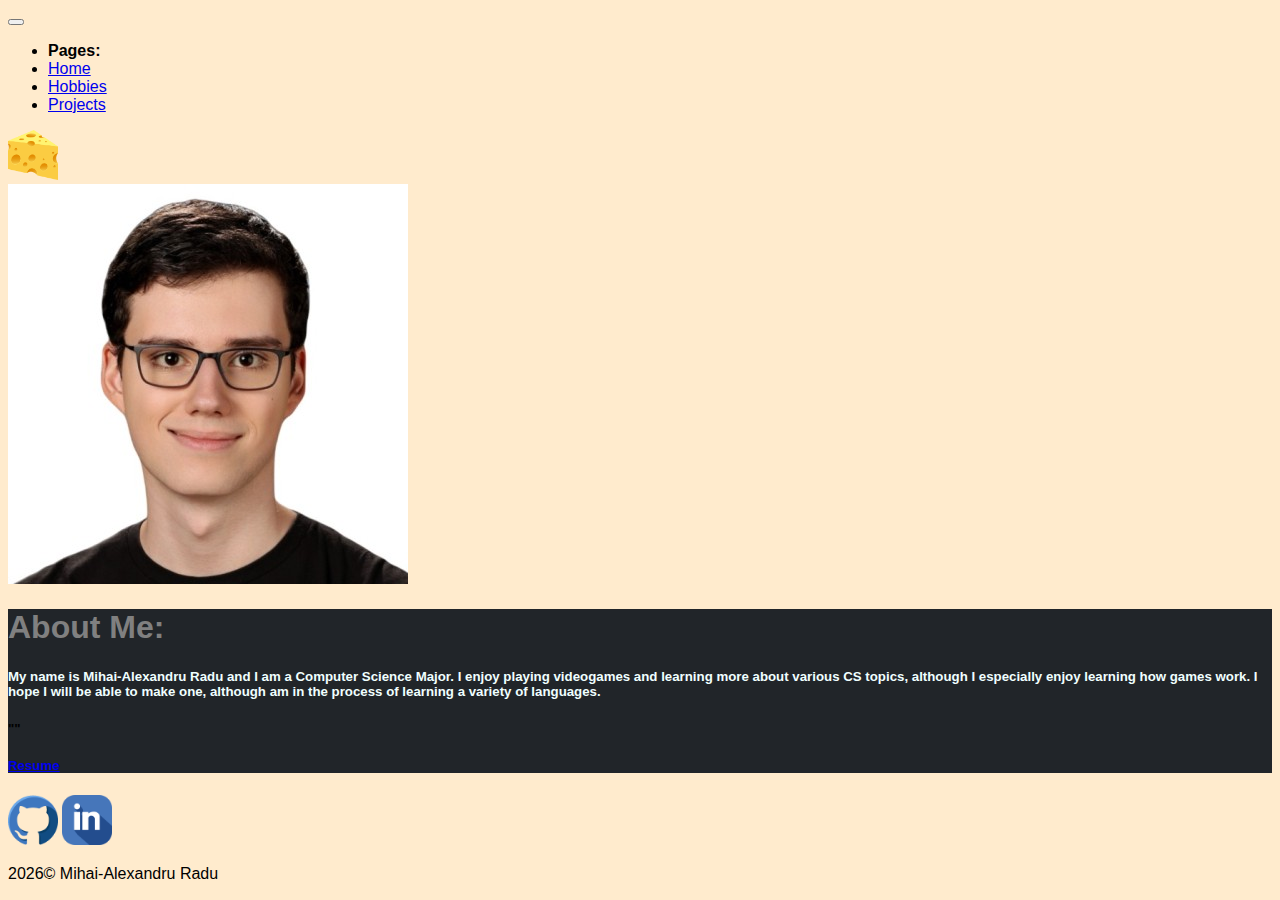
<file: submission/views/home.html>
<!DOCTYPE html>

<html lang="en">


<head>
    <meta charset="UTF-8" />
    <meta name="viewport" content="width=device-width,initial-scale=1.0">
    <title>Personal Website</title>
    <link href="https://cdn.jsdelivr.net/npm/bootstrap@5.3.2/dist/css/bootstrap.min.css" rel="stylesheet"
          integrity="sha384-T3c6CoIi6uLrA9TneNEoa7RxnatzjcDSCmG1MXxSR1GAsXEV/Dwwykc2MPK8M2HN" crossorigin="anonymous" />
    <link rel="stylesheet" href="../resources/css/styles.css">
</head>

<body class="d-flex flex-column min-vh-100">
    <script src="https://cdn.jsdelivr.net/npm/bootstrap@5.3.2/dist/js/bootstrap.bundle.min.js"
            integrity="sha384-C6RzsynM9kWDrMNeT87bh95OGNyZPhcTNXj1NW7RuBCsyN/o0jlpcV8Qyq46cDfL"
            crossorigin="anonymous">
    </script>

    <nav class="navbar navbar-expand-lg navbar-dark bg-dark">
        <div class="container-fluid">
            <a class="navbar-brand"></a>

            <button class="navbar-toggler" type="button" data-bs-toggle="collapse" data-bs-target="#navbarNav">
                <span class="navbar-toggler-icon"></span>
            </button>

            <div class="collapse navbar-collapse" id="navbarNav">
                <ul class="navbar-nav align-items-center me-auto">
                    <li class="nav-item">
                        <span class="navbar-text me-2">Pages: </span>
                    </li>
                    <li class="nav-item">
                        <a class="nav-link" href="./home.html">Home</a>
                    </li>
                    <li class="nav-item">
                        <a class="nav-link" href="./hobbies.html">Hobbies</a>
                    </li>
                    <li class="nav-item">
                        <a class="nav-link" href="./projects.html">Projects</a>
                    </li>
                </ul>
                <img src="../resources/img/cheese.png" height="50" width="50">
            </div>
        </div>
    </nav>

    <main class="flex-grow-1 d-flex justify-content-center align-items-center">
        <div class="container my-5">
            <div class="row justify-content-center align-items-center">
                <div class="col-md-4 text-center">
                    <img src="../resources/img/profile.png"
                         class="img-fluid rounded mx-auto"
                         alt="Profile image">
                </div>
                <div class="text-box rounded border border-3 border-white col-md-6">
                    <h1 class="background-title mt-2">About Me:</h1>
                    <h5 class="background-text">My name is Mihai-Alexandru Radu and I am a Computer Science Major. I enjoy playing videogames
                                                and learning more about various CS topics, although I especially enjoy learning how games work.
                                                I hope I will be able to make one, although am in the process of learning a variety of languages.
                    </h5>
                    <h5>""</h5>
                    <h5 class="background-title text-center mb-3"><a href="./resume.html">Resume</a></h5>
                </div>
            </div>
        </div>
    </main>

    <footer class="bg-dark text-light text-center py-3 mt-auto rounded-0">
        <div class="container">
            <a href="https://github.com/MihaiAlexandru-Radu" target="_blank" class="me-2">
                <img src="../resources/img/github_logo.png" height="50" width="50">
            </a>
            <a href="https://www.linkedin.com/in/mihai-alexandru-radu-931753380/" target="_blank">
                <img src="../resources/img/linkedin_logo.png" height="50" width="50">
            </a>
            <p class="mt-2 mb-0">2026© Mihai-Alexandru Radu</p>
        </div>
    </footer>

</body>


</html>
</file>
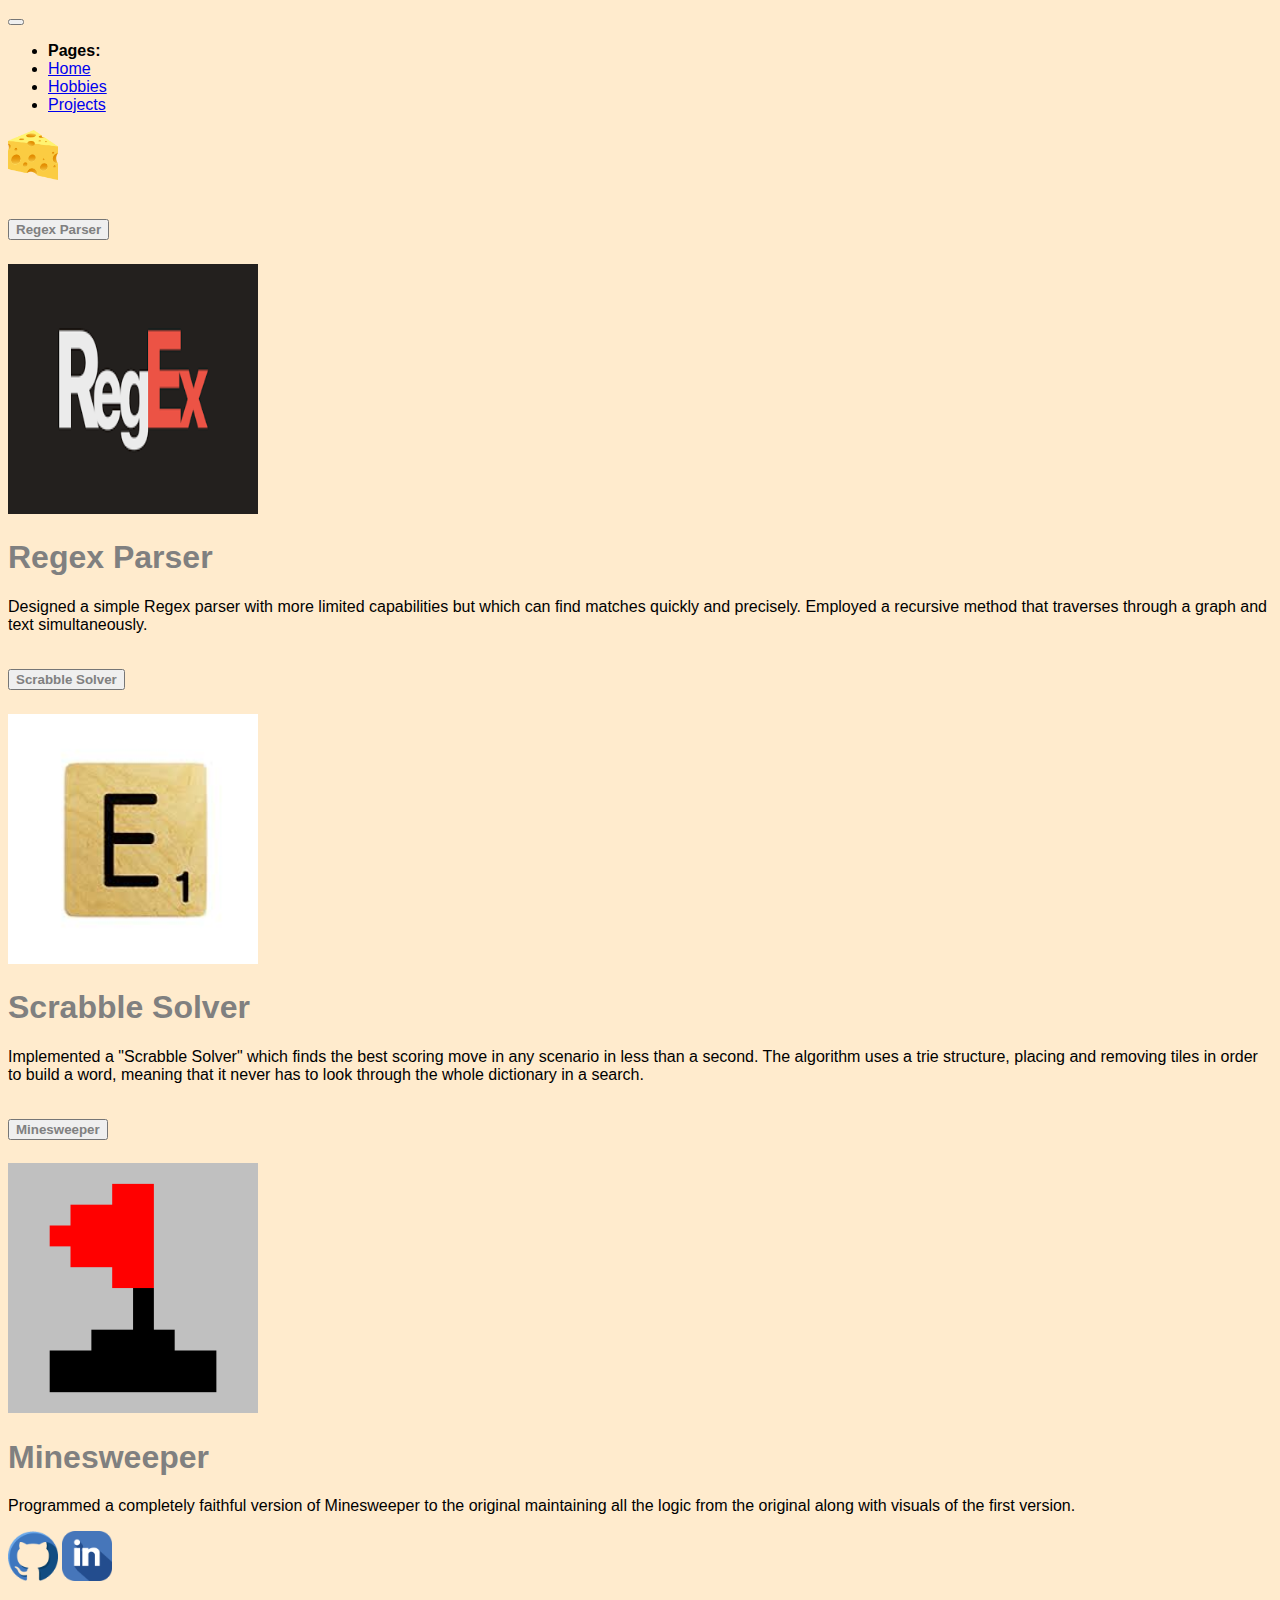
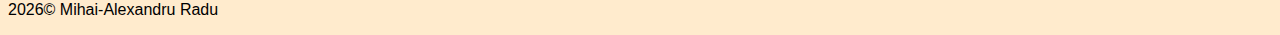
<file: submission/views/projects.html>
<!DOCTYPE html>
<html lang="en">

<head>
    <meta charset="UTF-8" />
    <meta name="viewport" content="width=device-width,initial-scale=1.0">
    <title>Personal Website</title>
    <link href="https://cdn.jsdelivr.net/npm/bootstrap@5.3.2/dist/css/bootstrap.min.css" rel="stylesheet"
          integrity="sha384-T3c6CoIi6uLrA9TneNEoa7RxnatzjcDSCmG1MXxSR1GAsXEV/Dwwykc2MPK8M2HN" crossorigin="anonymous" />
    <link rel="stylesheet" href="../resources/css/styles.css">
</head>

<body class="d-flex flex-column min-vh-100">
    <script src="https://cdn.jsdelivr.net/npm/bootstrap@5.3.2/dist/js/bootstrap.bundle.min.js"
            integrity="sha384-C6RzsynM9kWDrMNeT87bh95OGNyZPhcTNXj1NW7RuBCsyN/o0jlpcV8Qyq46cDfL"
            crossorigin="anonymous">
    </script>

    <nav class="navbar navbar-expand-lg navbar-dark bg-dark">
        <div class="container-fluid">
            <a class="navbar-brand"></a>

            <button class="navbar-toggler" type="button" data-bs-toggle="collapse" data-bs-target="#navbarNav">
                <span class="navbar-toggler-icon"></span>
            </button>

            <div class="collapse navbar-collapse" id="navbarNav">
                <ul class="navbar-nav align-items-center me-auto">
                    <li class="nav-item">
                        <span class="navbar-text me-2">Pages: </span>
                    </li>
                    <li class="nav-item">
                        <a class="nav-link" href="./home.html">Home</a>
                    </li>
                    <li class="nav-item">
                        <a class="nav-link" href="./hobbies.html">Hobbies</a>
                    </li>
                    <li class="nav-item">
                        <a class="nav-link" href="./projects.html">Projects</a>
                    </li>
                </ul>
                <img src="../resources/img/cheese.png" height="50" width="50">
            </div>
        </div>
    </nav>

    <div class="container my-5" data-bs-theme="dark">
        <div class="accordion">
            <div class="accordion-item">
                <h1 class="accordion-header">
                    <button class="background-title accordion-button" type="button"
                            data-bs-toggle="collapse"
                            data-bs-target="#sectionOne">
                        Regex Parser
                    </button>
                </h1>
                <div id="sectionOne" class="accordion-collapse collapse">
                    <div class="accordion-body">
                        <div class="row align-items-center">
                            <div class="col-md-4 text-center">
                                <img src="../resources/img/regex.png"
                                    class="img-fluid rounded"
                                    width="250"
                                    height="250">
                            </div>
                            <div class="col-md-8">
                                <h1 class="background-title">Regex Parser</h1>
                                <p>Designed a simple Regex parser with more limited capabilities but which
                                   can find matches quickly and precisely. Employed a recursive method that
                                   traverses through a graph and text simultaneously. 
                                </p>
                            </div>
                        </div>
                    </div>
                </div>
            </div>
            <div class="accordion-item">
                <h1 class="accordion-header">
                    <button class="background-title accordion-button" type="button"
                            data-bs-toggle="collapse"
                            data-bs-target="#sectionTwo">
                        Scrabble Solver
                    </button>
                </h1>
                <div id="sectionTwo" class="accordion-collapse collapse">
                    <div class="accordion-body">
                        <div class="row align-items-center">
                            <div class="col-md-4 text-center">
                                <img src="../resources/img/scrabble.png"
                                    class="img-fluid rounded"
                                    width="250"
                                    height="250">
                            </div>
                            <div class="col-md-8">
                                <h1 class="background-title">Scrabble Solver</h1>
                                <p>Implemented a "Scrabble Solver" which finds the best scoring move in any
                                   scenario in less than a second. The algorithm uses a trie structure,
                                   placing and removing tiles in order to build a word, meaning that it never
                                   has to look through the whole dictionary in a search.
                                </p>
                            </div>
                        </div>
                    </div>
                </div>
            </div>
            <div class="accordion-item">
                <h1 class="accordion-header">
                    <button class="background-title accordion-button" type="button"
                            data-bs-toggle="collapse"
                            data-bs-target="#sectionThree">
                        Minesweeper 
                    </button>
                </h1>
                <div id="sectionThree" class="accordion-collapse collapse">
                    <div class="accordion-body">
                        <div class="row align-items-center">
                            <div class="col-md-4 text-center">
                                <img src="../resources/img/minesweeper.png"
                                    class="img-fluid rounded"
                                    width="250"
                                    height="250">
                            </div>
                            <div class="col-md-8">
                                <h1 class="background-title">Minesweeper</h1>
                                <p>Programmed a completely faithful version of Minesweeper to the original
                                    maintaining all the logic from the original along with visuals of the
                                    first version.
                                </p>
                            </div>
                        </div>
                    </div>
                </div>
            </div>
        </div>
    </div>

    <footer class="bg-dark text-light text-center py-3 mt-auto rounded-0">
        <div class="container">
            <a href="https://github.com/MihaiAlexandru-Radu" target="_blank" class="me-2">
                <img src="../resources/img/github_logo.png" height="50" width="50">
            </a>
            <a href="https://www.linkedin.com/in/mihai-alexandru-radu-931753380/" target="_blank">
                <img src="../resources/img/linkedin_logo.png" height="50" width="50">
            </a>
            <p class="mt-2 mb-0">2026© Mihai-Alexandru Radu</p>
        </div>
    </footer>

</body>

</html>
</file>
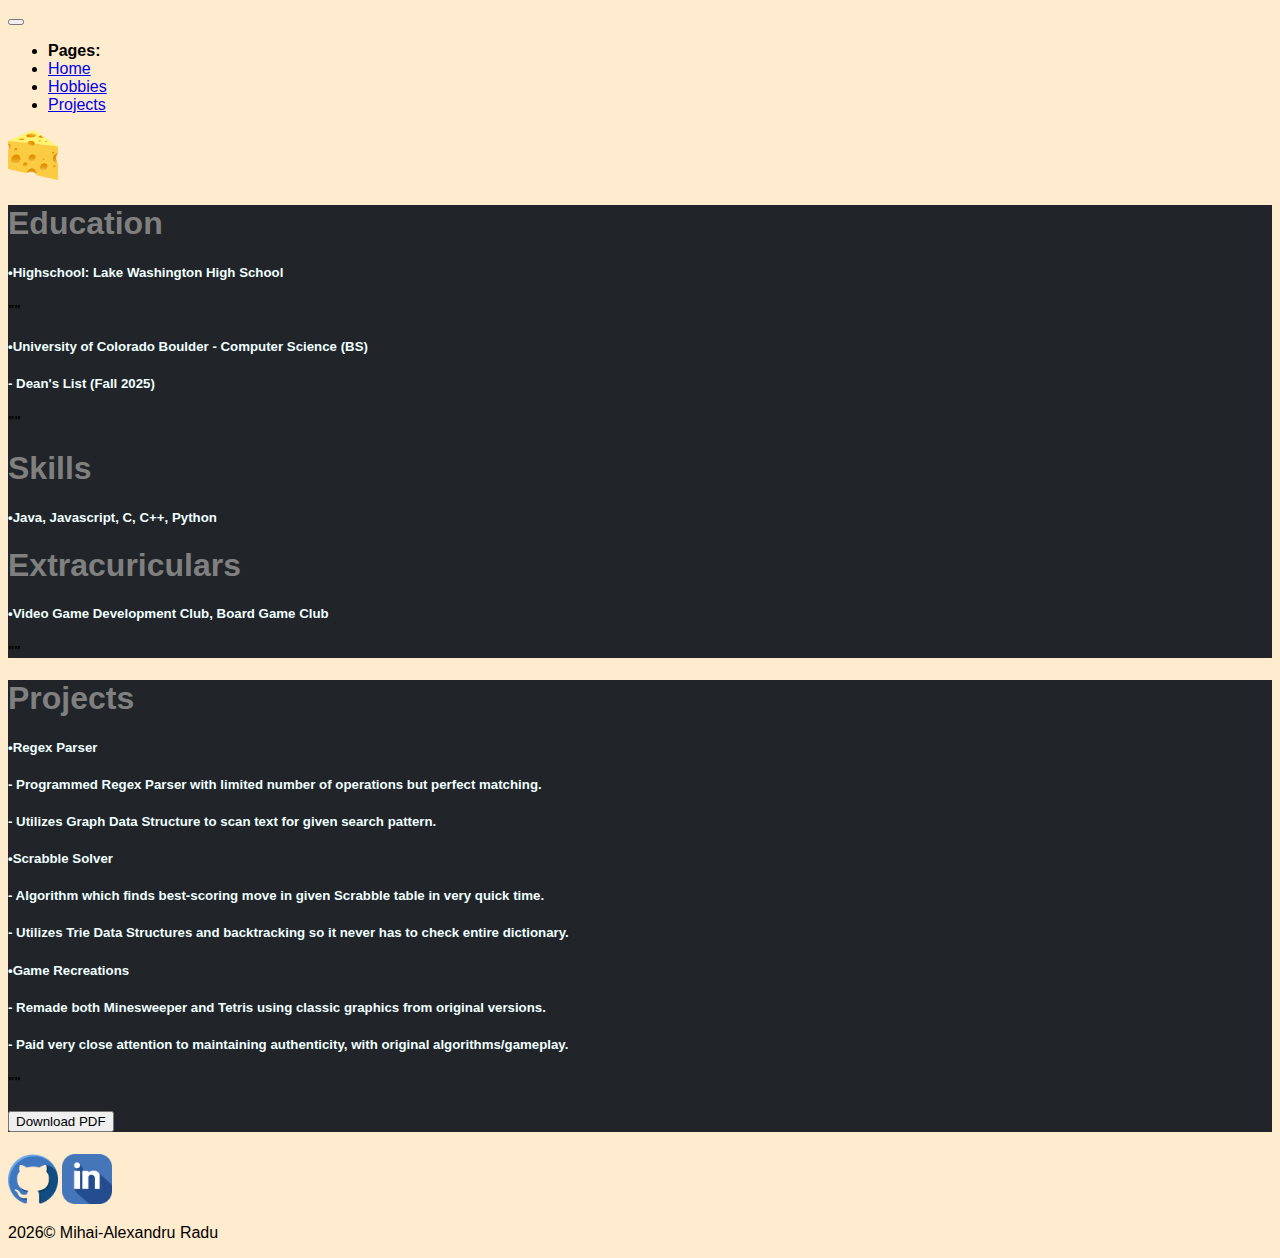
<file: submission/views/resume.html>
<!DOCTYPE html>
<html lang="en">

<head>
    <meta charset="UTF-8" />
    <meta name="viewport" content="width=device-width,initial-scale=1.0">
    <title>Personal Website</title>
    <link href="https://cdn.jsdelivr.net/npm/bootstrap@5.3.2/dist/css/bootstrap.min.css" rel="stylesheet"
          integrity="sha384-T3c6CoIi6uLrA9TneNEoa7RxnatzjcDSCmG1MXxSR1GAsXEV/Dwwykc2MPK8M2HN" crossorigin="anonymous" />
    <link rel="stylesheet" href="../resources/css/styles.css">
</head>

<body class="d-flex flex-column min-vh-100">
    <script src="https://cdn.jsdelivr.net/npm/bootstrap@5.3.2/dist/js/bootstrap.bundle.min.js"
            integrity="sha384-C6RzsynM9kWDrMNeT87bh95OGNyZPhcTNXj1NW7RuBCsyN/o0jlpcV8Qyq46cDfL"
            crossorigin="anonymous">
    </script>

    <nav class="navbar navbar-expand-lg navbar-dark bg-dark">
        <div class="container-fluid">
            <a class="navbar-brand"></a>

            <button class="navbar-toggler" type="button" data-bs-toggle="collapse" data-bs-target="#navbarNav">
                <span class="navbar-toggler-icon"></span>
            </button>

            <div class="collapse navbar-collapse" id="navbarNav">
                <ul class="navbar-nav align-items-center me-auto">
                    <li class="nav-item">
                        <span class="navbar-text me-2">Pages: </span>
                    </li>
                    <li class="nav-item">
                        <a class="nav-link" href="./home.html">Home</a>
                    </li>
                    <li class="nav-item">
                        <a class="nav-link" href="./hobbies.html">Hobbies</a>
                    </li>
                    <li class="nav-item">
                        <a class="nav-link" href="./projects.html">Projects</a>
                    </li>
                </ul>
                <img src="../resources/img/cheese.png" height="50" width="50">
            </div>
        </div>
    </nav>

    <main class="flex-grow-1 d-flex justify-content-center align-items-center">
        <div class="container my-5">
            <div class="row justify-content-center align-items-center">
                <div class="text-box rounded border border-3 border-white col-md-6">
                    <h1 class="background-title mt-2 text-center">Education</h1>
                    <h5 class="background-text">•Highschool: Lake Washington High School</h5>
                    <h5>""</h5>
                    <h5 class="background-text">•University of Colorado Boulder - Computer Science (BS)</h5>
                    <h5 class="background-text">- Dean's List (Fall 2025)</h5>
                    <h5>""</h5>
                    <h1 class="background-title mt-2 text-center">Skills</h1>
                    <h5 class="background-text">•Java, Javascript, C, C++, Python</h5>
                    <h1 class="background-title mt-2 text-center">Extracuriculars</h1>
                    <h5 class="background-text">•Video Game Development Club, Board Game Club</h5>
                    <h5>""</h5>
                </div>
                <div class="text-box rounded border border-3 border-white col-md-6">
                    <h1 class="background-title mt-2 text-center">Projects</h1>
                    <h5 class="background-text">•Regex Parser</h5>
                    <h5 class="background-text">- Programmed Regex Parser with limited number of operations but perfect matching.</h5>
                    <h5 class="background-text">- Utilizes Graph Data Structure to scan text for given search pattern.</h5>
                    <h5 class="background-text">•Scrabble Solver</h5>
                    <h5 class="background-text">- Algorithm which finds best-scoring move in given Scrabble table in very quick time.</h5>
                    <h5 class="background-text">- Utilizes Trie Data Structures and backtracking so it never has to check entire dictionary.</h5>
                    <h5 class="background-text">•Game Recreations</h5>
                    <h5 class="background-text">- Remade both Minesweeper and Tetris using classic graphics from original versions.</h5>
                    <h5 class="background-text">- Paid very close attention to maintaining authenticity, with original algorithms/gameplay.</h5>
                    <h5>""</h5>
                    <h5 class="text-center"><a href="../resources/pdf/resume.pdf" target="_blank" download="filename.pdf"><button class="text-center" data-bs-theme="dark">Download PDF</button></a></h5>
                </div>
            </div>
        </div>
    </main>

    <footer class="bg-dark text-light text-center py-3 mt-auto rounded-0">
        <div class="container">
            <a href="https://github.com/MihaiAlexandru-Radu" target="_blank" class="me-2">
                <img src="../resources/img/github_logo.png" height="50" width="50">
            </a>
            <a href="https://www.linkedin.com/in/mihai-alexandru-radu-931753380/" target="_blank">
                <img src="../resources/img/linkedin_logo.png" height="50" width="50">
            </a>
            <p class="mt-2 mb-0">2026© Mihai-Alexandru Radu</p>
        </div>
    </footer>

</body>

</html>
</file>
<file: resources/css/styles.css>
body {
    background-color: blanchedalmond;
    font-family:'Lucida Sans', 'Lucida Sans Regular', 'Lucida Grande', 'Lucida Sans Unicode', Geneva, Verdana, sans-serif;
}

.navbar-text {
    font-weight: 600;
}

footer a {
    text-decoration: none;
}

/* Effects below deal with text boxes and text in given text boxes */
.text-box {
    background-color: #212529;
}

.background-title {
    font-family: 'Lucida Sans', 'Lucida Sans Regular', 'Lucida Grande', 'Lucida Sans Unicode', Geneva, Verdana, sans-serif;
    font-weight: 600;
    color: grey;
}

.background-text {
    font-family: 'Lucida Sans', 'Lucida Sans Regular', 'Lucida Grande', 'Lucida Sans Unicode', Geneva, Verdana, sans-serif;
    color: azure;
}
</file>
<file: Calendar/resources/css/style.css>
h1{
    text-align: center;
    padding-top: 2%;
}
body {
    height: 100%;
    background-color: #f2f2f2;
  }
  
  .event:hover {
    cursor: pointer;
  }
  
  .hidden {
    visibility: hidden;
    height: 0;
  }
  
  #calendar {
    height: 100vh !important;
  }

.custom-container {
    width: 100%;
    padding: 20%;
}
</file>
<file: submission/resources/css/styles.css>
body {
    background-color: blanchedalmond;
    font-family:'Lucida Sans', 'Lucida Sans Regular', 'Lucida Grande', 'Lucida Sans Unicode', Geneva, Verdana, sans-serif;
}

.navbar-text {
    font-weight: 600;
}

footer a {
    text-decoration: none;
}

/* Effects below deal with text boxes and text in given text boxes */
.text-box {
    background-color: #212529;
}

.background-title {
    font-family: 'Lucida Sans', 'Lucida Sans Regular', 'Lucida Grande', 'Lucida Sans Unicode', Geneva, Verdana, sans-serif;
    font-weight: 600;
    color: grey;
}

.background-text {
    font-family: 'Lucida Sans', 'Lucida Sans Regular', 'Lucida Grande', 'Lucida Sans Unicode', Geneva, Verdana, sans-serif;
    color: azure;
}
</file>
